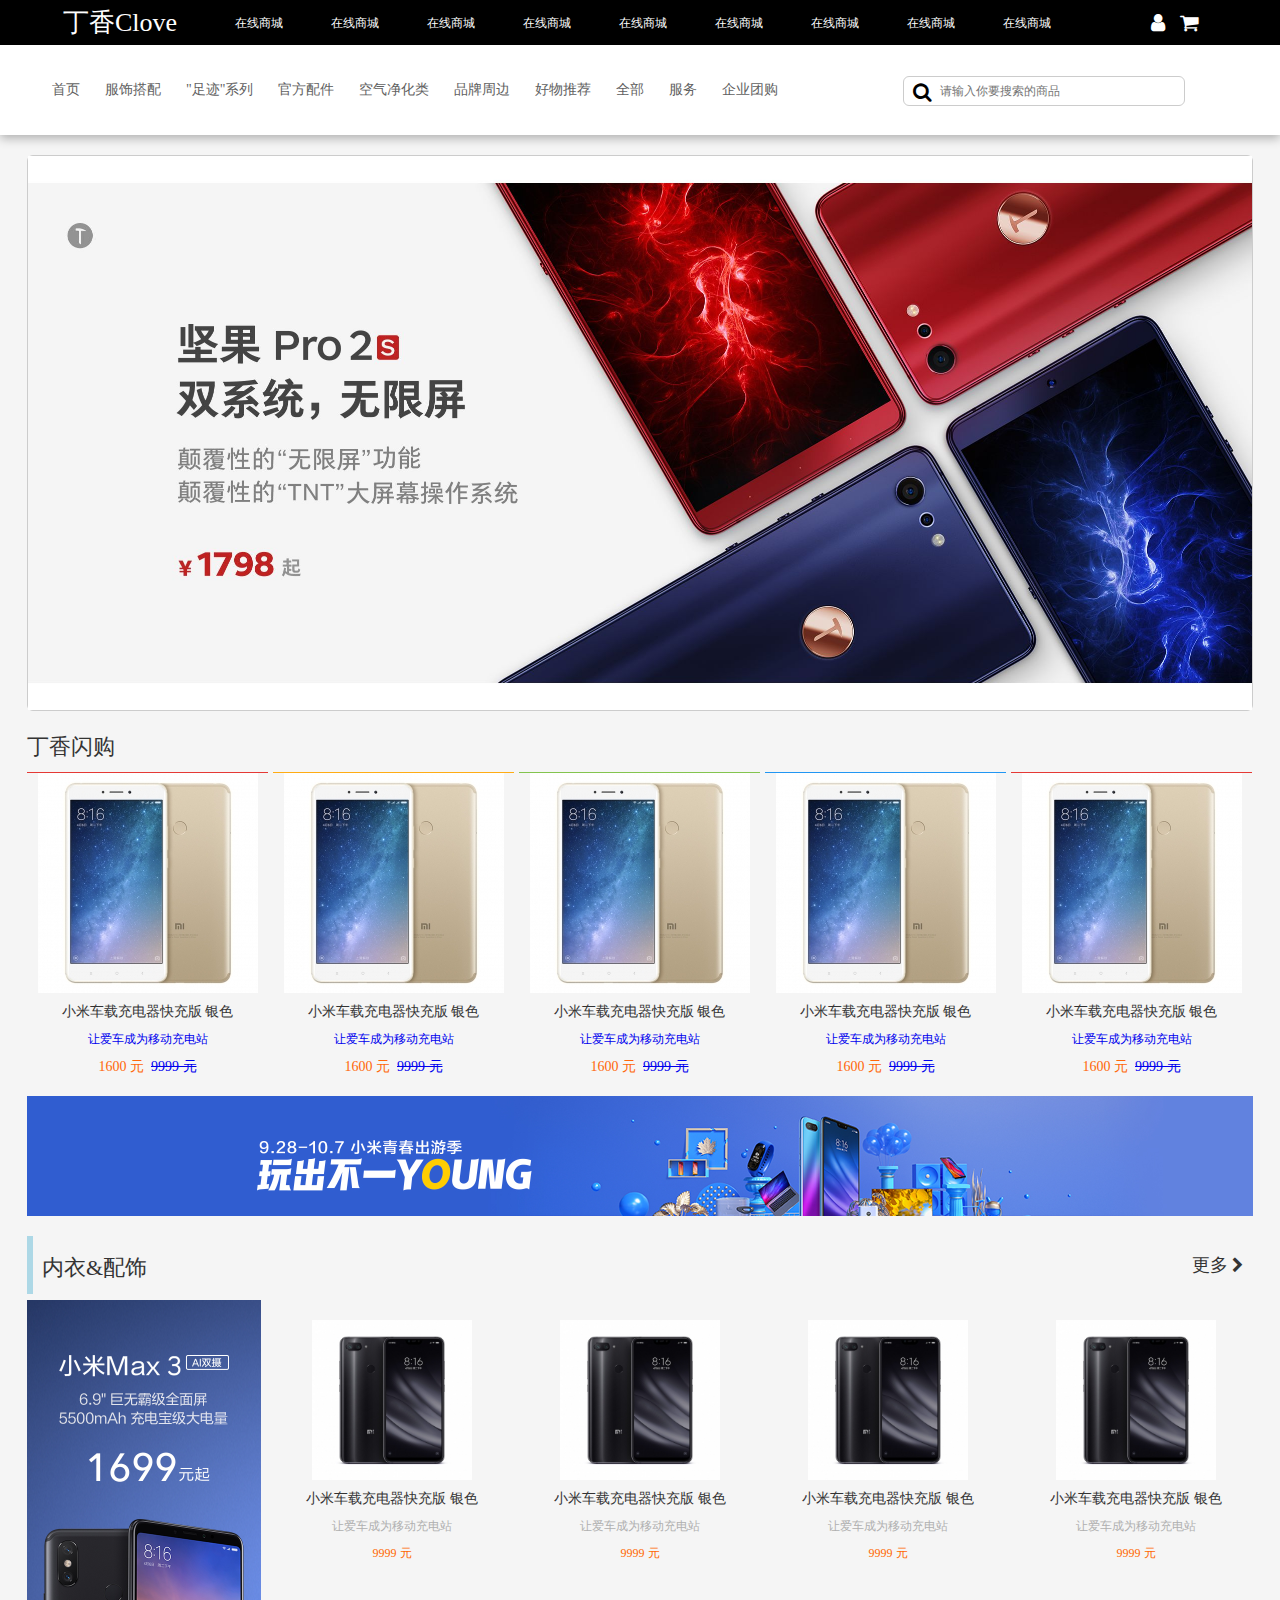
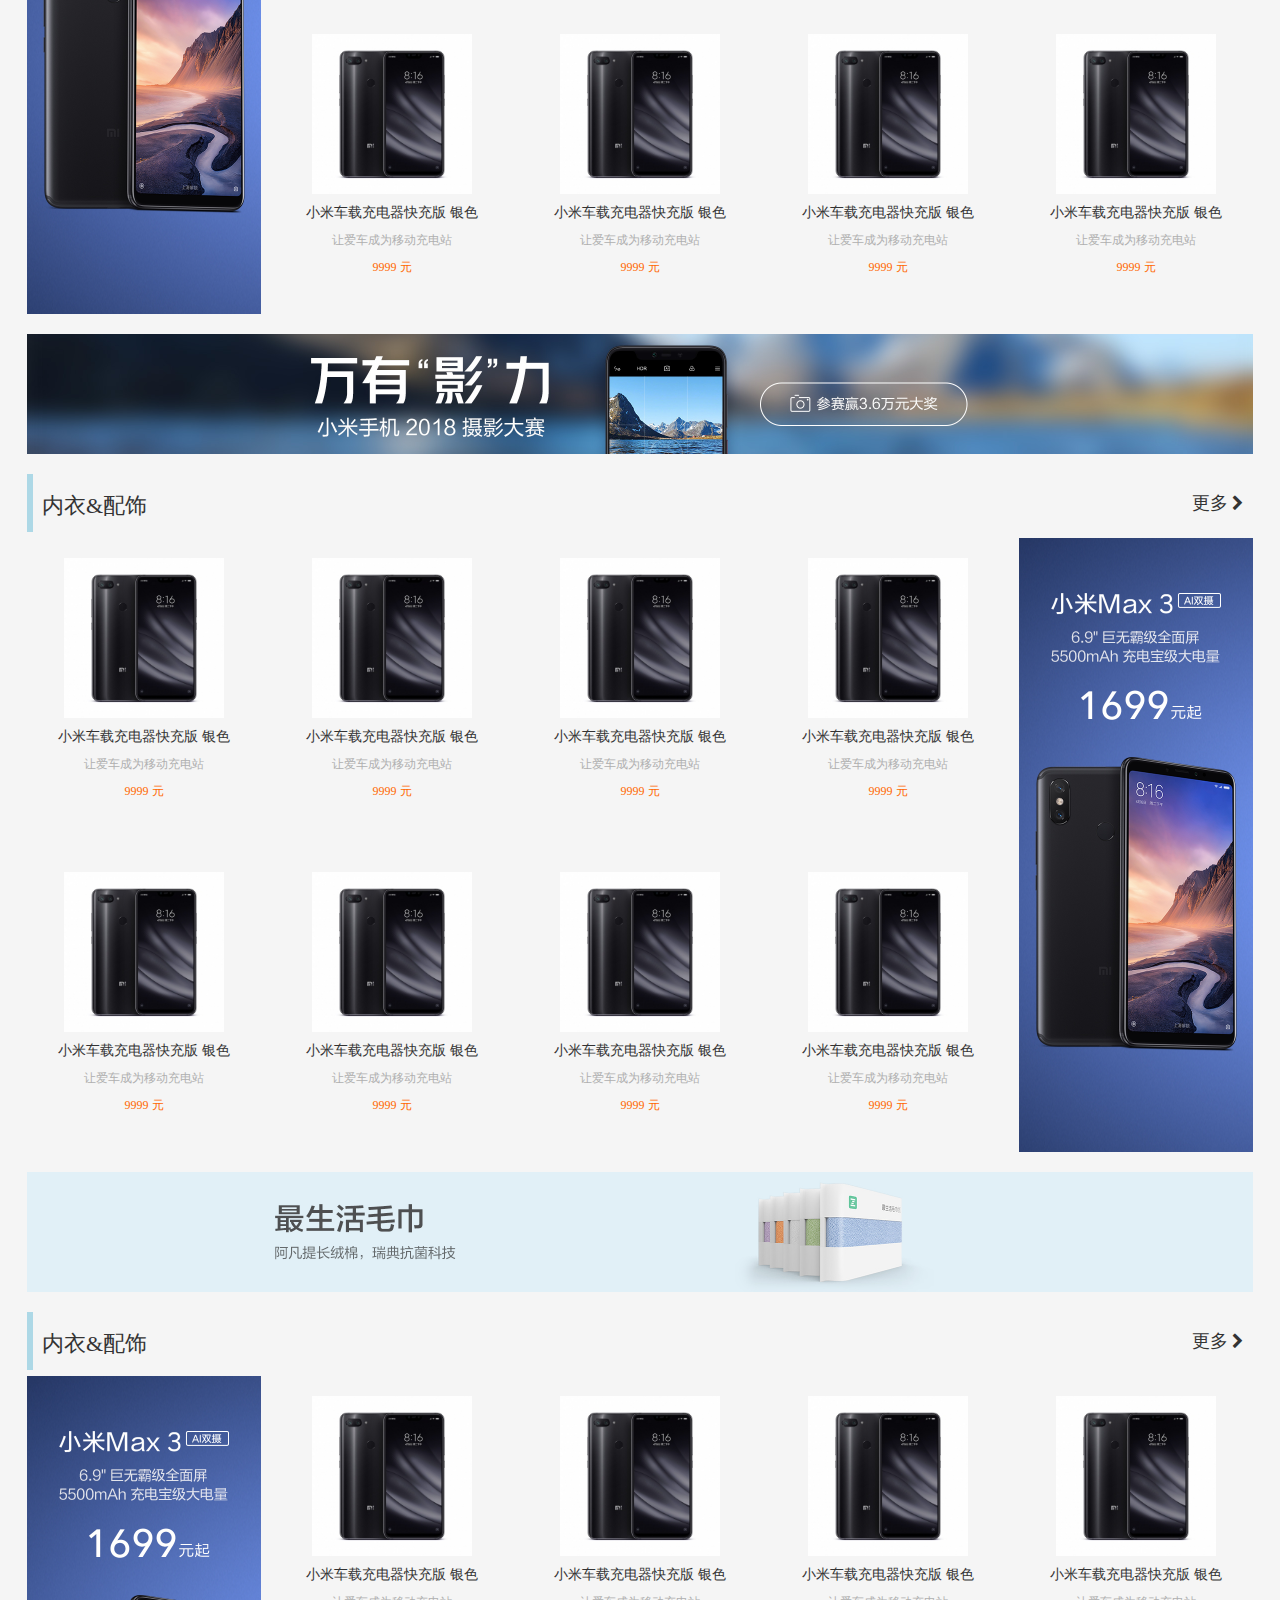
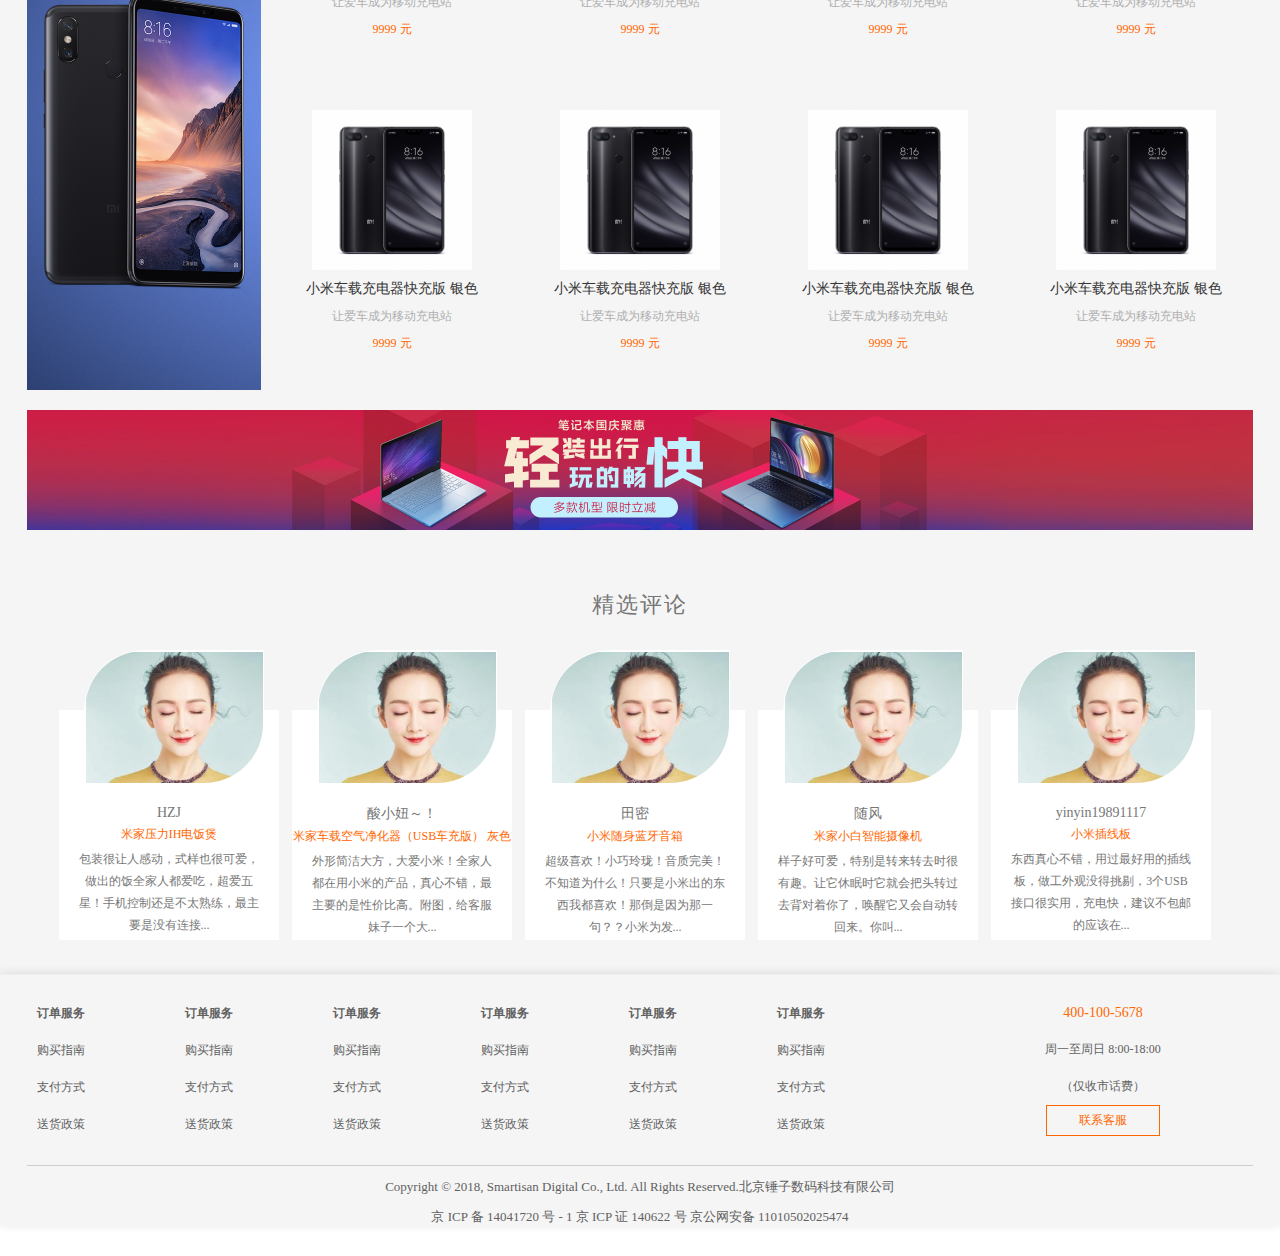
<file: dingxiangshop/page/index.html>
<!DOCTYPE html>
<html>
<head lang="zh-cn">
    <meta charset="UTF-8">
    <meta http-equiv="Access-Control-Allow-Origin" content="*">
    <title>丁香菇凉购物网--你的专属购物网站</title>
    <link rel="stylesheet" type="text/css" href="../css/cssreset-min.css">
    <link rel="stylesheet" type="text/css" href="../css/font-awesome.css">
    <link rel="stylesheet" type="text/css" href="../css/header.css">
    <link rel="stylesheet" type="text/css" href="../css/footer.css">
    <link rel="stylesheet" type="text/css" href="../css/index.css">
</head>
<body>
    <!--顶部区域-->
    <div class="header">
        <div class="pri-nav">
            <div class="logo">
                <h1>丁香Clove</h1>
            </div>
            <ul class="header-content">
                <li><a href="#">在线商城</a></li>
                <li><a href="#">在线商城</a></li>
                <li><a href="#">在线商城</a></li>
                <li><a href="#">在线商城</a></li>
                <li><a href="#">在线商城</a></li>
                <li><a href="#">在线商城</a></li>
                <li><a href="#">在线商城</a></li>
                <li><a href="#">在线商城</a></li>
                <li><a href="#">在线商城</a></li>
            </ul>
            <div class="login">
                <i class="fa fa-user" aria-hidden="true"></i>
                <i class="fa fa-shopping-cart" aria-hidden="true"></i>
            </div>
        </div>
        <div class="sec-nav" id="sec_nav">
            <div class="sec-nav-content">
                <ul>
                    <li><a href="index.html">首页</a></li>
                    <li><a href="goods.html">服饰搭配</a></li>
                    <li><a href="">"足迹"系列</a></li>
                    <li><a href="">官方配件</a></li>
                    <li><a href="">空气净化类</a></li>
                    <li><a href="">品牌周边</a></li>
                    <li><a href="">好物推荐</a></li>
                    <li><a href="">全部</a></li>
                    <li><a href="">服务</a></li>
                    <li><a href="">企业团购</a></li>
                </ul>
                <div class="search">
                    <input type="text" placeholder="请输入你要搜索的商品"/>
                    <i class="fa fa-search" aria-hidden="true"></i>
                </div>
            </div>
        </div>
    </div>

    <!--广告区域-->
    <div class="banner">
        <!--轮播-->
        <div class="pri-banner">
            <div id="img_list" class="img-list">
                <a href="#"><img src="../img/3.jpg" alt="3"/></a>
                <a href="#"><img src="../img/1.jpg" alt="1"/></a>
                <a href="#"><img src="../img/2.jpg" alt="2"/></a>
                <a href="#"><img src="../img/3.jpg" alt="3"/></a>
                <a href="#"><img src="../img/1.jpg" alt="1"/></a>
            </div>
            <div id="buttons" class="buttons">
                <span index="1" class="on"></span>
                <span index="2"></span>
                <span index="3"></span>
            </div>
        </div>
        <!--丁香闪购-->
        <div class="sec-banner">
            <div class="sec-banner-header">
                <div class="sec-banner-left">丁香闪购</div>
            </div>
            <ul class="sec-banner-content clear-f">
                <li><a href="#">
                    <div class="img">
                        <img src="../img/phone.jpg" alt=""/>
                    </div>
                    <p class="title">小米车载充电器快充版 银色</p>
                    <p class="desc">让爱车成为移动充电站</p>
                    <p class="price"><span class="now">1600 元</span> &nbsp;<span class="yuan">9999 元</span></p>
                </a></li>
                <li><a href="#">
                    <div class="img">
                        <img src="../img/phone.jpg" alt=""/>
                    </div>
                    <p class="title">小米车载充电器快充版 银色</p>
                    <p class="desc">让爱车成为移动充电站</p>
                    <p class="price"><span class="now">1600 元</span> &nbsp;<span class="yuan">9999 元</span></p>
                </a></li>
                <li><a href="#">
                    <div class="img">
                        <img src="../img/phone.jpg" alt=""/>
                    </div>
                    <p class="title">小米车载充电器快充版 银色</p>
                    <p class="desc">让爱车成为移动充电站</p>
                    <p class="price"><span class="now">1600 元</span> &nbsp;<span class="yuan">9999 元</span></p>
                </a></li>
                <li><a href="#">
                    <div class="img">
                        <img src="../img/phone.jpg" alt=""/>
                    </div>
                    <p class="title">小米车载充电器快充版 银色</p>
                    <p class="desc">让爱车成为移动充电站</p>
                    <p class="price"><span class="now">1600 元</span> &nbsp;<span class="yuan">9999 元</span></p>
                </a></li>
                <li><a href="#">
                    <div class="img">
                        <img src="../img/phone.jpg" alt=""/>
                    </div>
                    <p class="title">小米车载充电器快充版 银色</p>
                    <p class="desc">让爱车成为移动充电站</p>
                    <p class="price"><span class="now">1600 元</span> &nbsp;<span class="yuan">9999 元</span></p>
                </a></li>
            </ul>
        </div>
    </div>

    <!--long-banner one-->
    <div class="long-banner long-banner1"></div>

    <!--content-->
    <div class="s-content">
        <div class="s-content-header clear-f">
            <div class="s-content-header-left">
                <span class="col"></span>
                <div>内衣&配饰</div>
            </div>
            <div class="s-content-header-right">
                <a href="#">更多 <i class="fa fa-chevron-right"></i></a>
            </div>
        </div>
        <div class="s-content2 clear-f">
            <div class="s-content2-left">
                <a href="#">
                    <img src="../img/left.jpg" alt=""/>
                </a>
            </div>
            <div class="s-content2-right">
                <ul class="clear-f">
                    <li><a href="#">
                        <div class="img">
                            <img src="../img/goods1.jpg" alt=""/>
                        </div>
                        <p class="title">小米车载充电器快充版 银色</p>
                        <p class="desc">让爱车成为移动充电站</p>
                        <p class="price">9999 元</span></p>
                    </a></li>
                    <li><a href="#">
                        <div class="img">
                            <img src="../img/goods1.jpg" alt=""/>
                        </div>
                        <p class="title">小米车载充电器快充版 银色</p>
                        <p class="desc">让爱车成为移动充电站</p>
                        <p class="price">9999 元</span></p>
                    </a></li>
                    <li><a href="#">
                        <div class="img">
                            <img src="../img/goods1.jpg" alt=""/>
                        </div>
                        <p class="title">小米车载充电器快充版 银色</p>
                        <p class="desc">让爱车成为移动充电站</p>
                        <p class="price">9999 元</span></p>
                    </a></li>
                    <li><a href="#">
                        <div class="img">
                            <img src="../img/goods1.jpg" alt=""/>
                        </div>
                        <p class="title">小米车载充电器快充版 银色</p>
                        <p class="desc">让爱车成为移动充电站</p>
                        <p class="price">9999 元</span></p>
                    </a></li>
                    <li><a href="#">
                        <div class="img">
                            <img src="../img/goods1.jpg" alt=""/>
                        </div>
                        <p class="title">小米车载充电器快充版 银色</p>
                        <p class="desc">让爱车成为移动充电站</p>
                        <p class="price">9999 元</span></p>
                    </a></li>
                    <li><a href="#">
                        <div class="img">
                            <img src="../img/goods1.jpg" alt=""/>
                        </div>
                        <p class="title">小米车载充电器快充版 银色</p>
                        <p class="desc">让爱车成为移动充电站</p>
                        <p class="price">9999 元</span></p>
                    </a></li>
                    <li><a href="#">
                        <div class="img">
                            <img src="../img/goods1.jpg" alt=""/>
                        </div>
                        <p class="title">小米车载充电器快充版 银色</p>
                        <p class="desc">让爱车成为移动充电站</p>
                        <p class="price">9999 元</span></p>
                    </a></li>
                    <li><a href="#">
                        <div class="img">
                            <img src="../img/goods1.jpg" alt=""/>
                        </div>
                        <p class="title">小米车载充电器快充版 银色</p>
                        <p class="desc">让爱车成为移动充电站</p>
                        <p class="price">9999 元</span></p>
                    </a></li>
                </ul>
            </div>
        </div>
    </div>

    <!--long-banner two-->
    <div class="long-banner long-banner2"></div>

    <!--content-->
    <div class="s-content">
        <div class="s-content-header clear-f">
            <div class="s-content-header-left">
                <span class="col"></span>
                <div>内衣&配饰</div>
            </div>
            <div class="s-content-header-right">
                <a href="#">更多 <i class="fa fa-chevron-right"></i></a>
            </div>
        </div>
        <div class="s-content2 clear-f">
            <div class="s-content2-left" style="float: right">
                <a href="#">
                    <img src="../img/left.jpg" alt=""/>
                </a>
            </div>
            <div class="s-content2-right" style="float: left">
                <ul class="clear-f">
                    <li><a href="#">
                        <div class="img">
                            <img src="../img/goods1.jpg" alt=""/>
                        </div>
                        <p class="title">小米车载充电器快充版 银色</p>
                        <p class="desc">让爱车成为移动充电站</p>
                        <p class="price">9999 元</span></p>
                    </a></li>
                    <li><a href="#">
                        <div class="img">
                            <img src="../img/goods1.jpg" alt=""/>
                        </div>
                        <p class="title">小米车载充电器快充版 银色</p>
                        <p class="desc">让爱车成为移动充电站</p>
                        <p class="price">9999 元</span></p>
                    </a></li>
                    <li><a href="#">
                        <div class="img">
                            <img src="../img/goods1.jpg" alt=""/>
                        </div>
                        <p class="title">小米车载充电器快充版 银色</p>
                        <p class="desc">让爱车成为移动充电站</p>
                        <p class="price">9999 元</span></p>
                    </a></li>
                    <li><a href="#">
                        <div class="img">
                            <img src="../img/goods1.jpg" alt=""/>
                        </div>
                        <p class="title">小米车载充电器快充版 银色</p>
                        <p class="desc">让爱车成为移动充电站</p>
                        <p class="price">9999 元</span></p>
                    </a></li>
                    <li><a href="#">
                        <div class="img">
                            <img src="../img/goods1.jpg" alt=""/>
                        </div>
                        <p class="title">小米车载充电器快充版 银色</p>
                        <p class="desc">让爱车成为移动充电站</p>
                        <p class="price">9999 元</span></p>
                    </a></li>
                    <li><a href="#">
                        <div class="img">
                            <img src="../img/goods1.jpg" alt=""/>
                        </div>
                        <p class="title">小米车载充电器快充版 银色</p>
                        <p class="desc">让爱车成为移动充电站</p>
                        <p class="price">9999 元</span></p>
                    </a></li>
                    <li><a href="#">
                        <div class="img">
                            <img src="../img/goods1.jpg" alt=""/>
                        </div>
                        <p class="title">小米车载充电器快充版 银色</p>
                        <p class="desc">让爱车成为移动充电站</p>
                        <p class="price">9999 元</span></p>
                    </a></li>
                    <li><a href="#">
                        <div class="img">
                            <img src="../img/goods1.jpg" alt=""/>
                        </div>
                        <p class="title">小米车载充电器快充版 银色</p>
                        <p class="desc">让爱车成为移动充电站</p>
                        <p class="price">9999 元</span></p>
                    </a></li>
                </ul>
            </div>
        </div>
    </div>

    <!--long-banner three-->
    <div class="long-banner long-banner3"></div>

    <!--content-->
    <div class="s-content">
        <div class="s-content-header clear-f">
            <div class="s-content-header-left">
                <span class="col"></span>
                <div>内衣&配饰</div>
            </div>
            <div class="s-content-header-right">
                <a href="#">更多 <i class="fa fa-chevron-right"></i></a>
            </div>
        </div>
        <div class="s-content2 clear-f">
            <div class="s-content2-left">
                <a href="#">
                    <img src="../img/left.jpg" alt=""/>
                </a>
            </div>
            <div class="s-content2-right">
                <ul class="clear-f">
                    <li><a href="#">
                        <div class="img">
                            <img src="../img/goods1.jpg" alt=""/>
                        </div>
                        <p class="title">小米车载充电器快充版 银色</p>
                        <p class="desc">让爱车成为移动充电站</p>
                        <p class="price">9999 元</span></p>
                    </a></li>
                    <li><a href="#">
                        <div class="img">
                            <img src="../img/goods1.jpg" alt=""/>
                        </div>
                        <p class="title">小米车载充电器快充版 银色</p>
                        <p class="desc">让爱车成为移动充电站</p>
                        <p class="price">9999 元</span></p>
                    </a></li>
                    <li><a href="#">
                        <div class="img">
                            <img src="../img/goods1.jpg" alt=""/>
                        </div>
                        <p class="title">小米车载充电器快充版 银色</p>
                        <p class="desc">让爱车成为移动充电站</p>
                        <p class="price">9999 元</span></p>
                    </a></li>
                    <li><a href="#">
                        <div class="img">
                            <img src="../img/goods1.jpg" alt=""/>
                        </div>
                        <p class="title">小米车载充电器快充版 银色</p>
                        <p class="desc">让爱车成为移动充电站</p>
                        <p class="price">9999 元</span></p>
                    </a></li>
                    <li><a href="#">
                        <div class="img">
                            <img src="../img/goods1.jpg" alt=""/>
                        </div>
                        <p class="title">小米车载充电器快充版 银色</p>
                        <p class="desc">让爱车成为移动充电站</p>
                        <p class="price">9999 元</span></p>
                    </a></li>
                    <li><a href="#">
                        <div class="img">
                            <img src="../img/goods1.jpg" alt=""/>
                        </div>
                        <p class="title">小米车载充电器快充版 银色</p>
                        <p class="desc">让爱车成为移动充电站</p>
                        <p class="price">9999 元</span></p>
                    </a></li>
                    <li><a href="#">
                        <div class="img">
                            <img src="../img/goods1.jpg" alt=""/>
                        </div>
                        <p class="title">小米车载充电器快充版 银色</p>
                        <p class="desc">让爱车成为移动充电站</p>
                        <p class="price">9999 元</span></p>
                    </a></li>
                    <li><a href="#">
                        <div class="img">
                            <img src="../img/goods1.jpg" alt=""/>
                        </div>
                        <p class="title">小米车载充电器快充版 银色</p>
                        <p class="desc">让爱车成为移动充电站</p>
                        <p class="price">9999 元</span></p>
                    </a></li>
                </ul>
            </div>
        </div>
    </div>

    <!--long-banner three-->
    <div class="long-banner long-banner4"></div>

    <!--person pj-->
    <div class="person">
        <h4>精选评论</h4>
        <div class="person_x">
            <div class="person_img">
                <img src="../img/1231.jpg" alt="">
            </div>
            <div class="person_info">
                <h3>HZJ</h3>
                <h5>米家压力IH电饭煲</h5>
                <p>包装很让人感动，式样也很可爱，做出的饭全家人都爱吃，超爱五星！手机控制还是不太熟练，最主要是没有连接...</p>
            </div>
        </div>
        <div class="person_x">
            <div class="person_img">
                <img src="../img/1231.jpg" alt="">
            </div>
            <div class="person_info">
                <h3>酸小妞～！</h3>
                <h5>米家车载空气净化器（USB车充版） 灰色</h5>
                <p>外形简洁大方，大爱小米！全家人都在用小米的产品，真心不错，最主要的是性价比高。附图，给客服妹子一个大...</p>
            </div>
        </div>
        <div class="person_x">
            <div class="person_img">
                <img src="../img/1231.jpg" alt="">
            </div>
            <div class="person_info">
                <h3>田密</h3>
                <h5>小米随身蓝牙音箱</h5>
                <p>超级喜欢！小巧玲珑！音质完美！不知道为什么！只要是小米出的东西我都喜欢！那倒是因为那一句？？小米为发...</p>
            </div>
        </div>
        <div class="person_x">
            <div class="person_img">
                <img src="../img/1231.jpg" alt="">
            </div>
            <div class="person_info">
                <h3>随风</h3>
                <h5>米家小白智能摄像机</h5>
                <p>样子好可爱，特别是转来转去时很有趣。让它休眠时它就会把头转过去背对着你了，唤醒它又会自动转回来。你叫...</p>
            </div>
        </div>
        <div class="person_x">
            <div class="person_img">
                <img src="../img/1231.jpg" alt="">
            </div>
            <div class="person_info">
                <h3>yinyin19891117</h3>
                <h5>小米插线板</h5>
                <p>东西真心不错，用过最好用的插线板，做工外观没得挑剔，3个USB接口很实用，充电快，建议不包邮的应该在...</p>
            </div>
        </div>
    </div>

    <!--footer-->
    <div class="footer">
        <div class="foot-content clear-f">
            <ul class="clear-f">
                <li>
                    <ul class="ul-item">
                        <li>订单服务</li>
                        <li><a href="#">购买指南</a></li>
                        <li><a href="#">支付方式</a></li>
                        <li><a href="#">送货政策</a></li>
                    </ul>
                </li>
                <li>
                    <ul class="ul-item">
                        <li>订单服务</li>
                        <li><a href="#">购买指南</a></li>
                        <li><a href="#">支付方式</a></li>
                        <li><a href="#">送货政策</a></li>
                    </ul>
                </li>
                <li>
                    <ul class="ul-item">
                        <li>订单服务</li>
                        <li><a href="#">购买指南</a></li>
                        <li><a href="#">支付方式</a></li>
                        <li><a href="#">送货政策</a></li>
                    </ul>
                </li>
                <li>
                    <ul class="ul-item">
                        <li>订单服务</li>
                        <li><a href="#">购买指南</a></li>
                        <li><a href="#">支付方式</a></li>
                        <li><a href="#">送货政策</a></li>
                    </ul>
                </li>
                <li>
                    <ul class="ul-item">
                        <li>订单服务</li>
                        <li><a href="#">购买指南</a></li>
                        <li><a href="#">支付方式</a></li>
                        <li><a href="#">送货政策</a></li>
                    </ul>
                </li>
                <li>
                    <ul class="ul-item">
                        <li>订单服务</li>
                        <li><a href="#">购买指南</a></li>
                        <li><a href="#">支付方式</a></li>
                        <li><a href="#">送货政策</a></li>
                    </ul>
                </li>
            </ul>
            <div class="foot-content-right">
                <div class="foot-col-div">
                    <p>400-100-5678</p>
                    <p>周一至周日 8:00-18:00</p>
                    <p>（仅收市话费）</p>
                    <a href="#">联系客服</a>
                </div>
            </div>
        </div>
        <div class="foot-content1 clear-f">
            <p>Copyright © 2018, Smartisan Digital Co., Ltd. All Rights Reserved.北京锤子数码科技有限公司</p>
            <p>京 ICP 备 14041720 号 - 1 京 ICP 证 140622 号 京公网安备 11010502025474</p>
        </div>
    </div>
</body>
<script type="application/javascript" src="../js/index.js"></script>
</html>
</file>
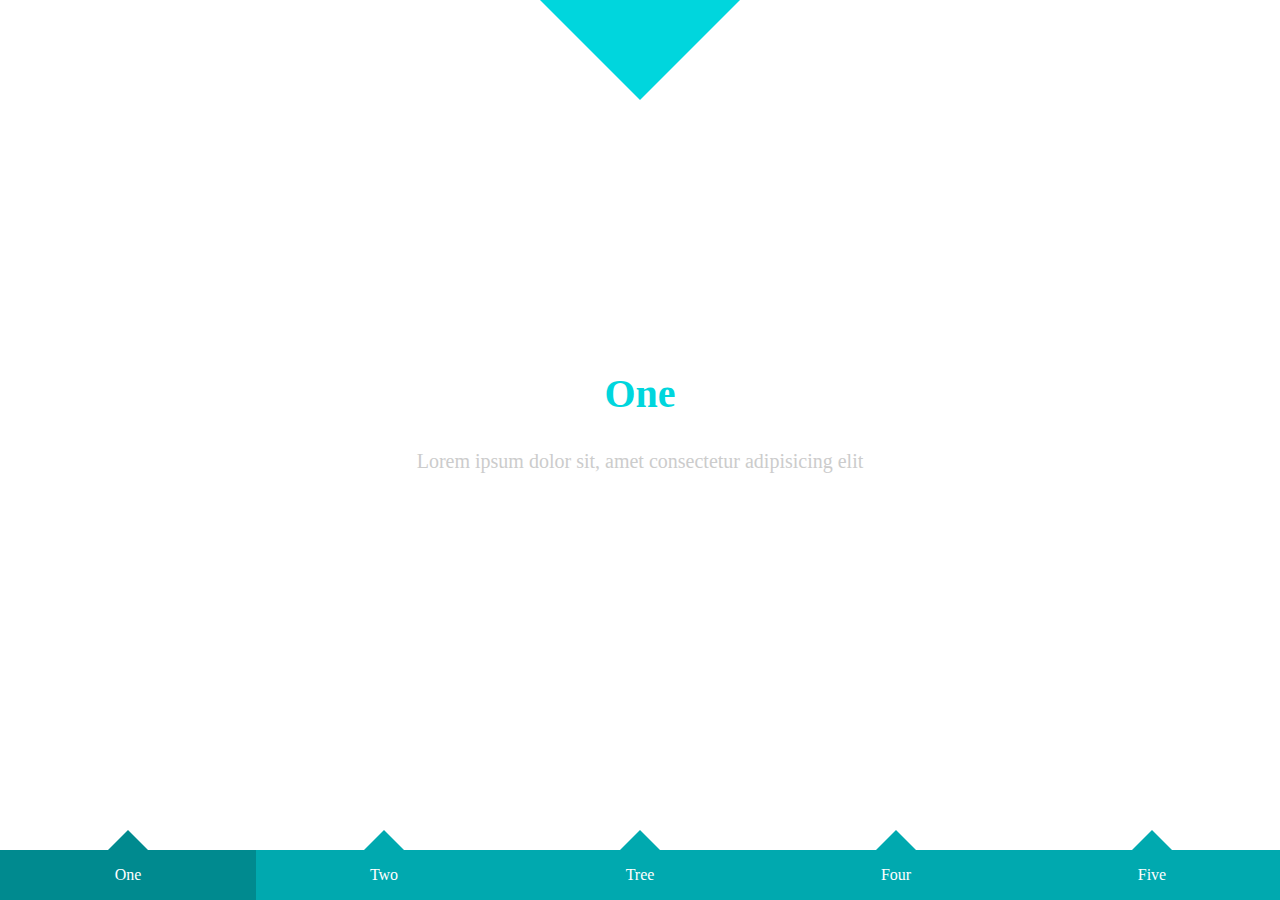
<file: demo/demo.html>
<!DOCTYPE html>
<html lang="en">

<head>
  <meta charset="UTF-8">
  <meta name="viewport" content="width=device-width, initial-scale=1.0">
  <meta http-equiv="X-UA-Compatible" content="ie=edge">
  <title>Document</title>
  <link rel="stylesheet" href="demo.css">
</head>

<body>
  <section class="container">
    <input type="radio" name="con-radio" checked="checked" id="control-1" />
    <label for='control-1' class="nav-menu">One</label>
    <input type="radio" name="con-radio" id="control-2" />
    <label for='control-2' class="nav-menu">Two</label>
    <input type="radio" name="con-radio" id="control-3" />
    <label for='control-3' class="nav-menu">Tree</label>
    <input type="radio" name="con-radio" id="control-4" />
    <label for='control-4' class="nav-menu">Four</label>
    <input type="radio" name="con-radio" id="control-5" />
    <label for='control-5' class="nav-menu">Five</label>
    <!-- 中间内容区 -->
    <section class="con-wrap">
      <section class="s-con" id="s-con1">
        <h2>One</h2>
        <p>Lorem ipsum dolor sit, amet consectetur adipisicing elit</p>
      </section>
      <section class="s-con con-change" id="s-con2">
        <h2>Two</h2>
        <p>Lorem ipsum dolor sit, amet consectetur adipisicing elit</p>
      </section>
      <section class="s-con" id="s-con3">
        <h2>Three</h2>
        <p>Lorem ipsum dolor sit, amet consectetur adipisicing elit</p>
      </section>
      <section class="s-con con-change" id="s-con4">
        <h2>Four</h2>
        <p>Lorem ipsum dolor sit, amet consectetur adipisicing elit</p>
      </section>
      <section class="s-con" id="s-con5">
        <h2>Five</h2>
        <p>Lorem ipsum dolor sit, amet consectetur adipisicing elit</p>
      </section>
    </section>
  </section>
</body>

</html>
</file>
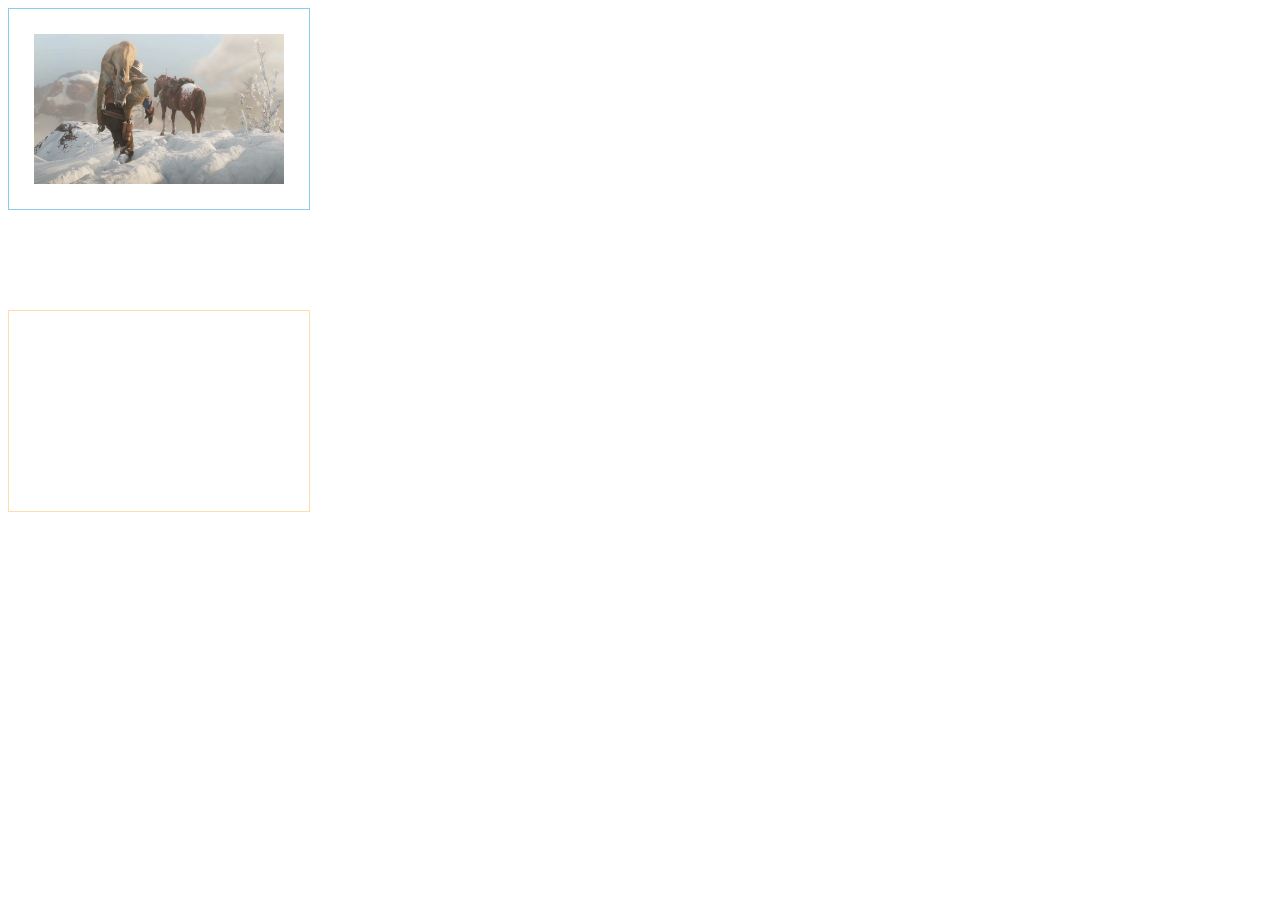
<file: h5/dragable.html>
<!DOCTYPE html>
<html lang="en">
<head>
    <meta charset="UTF-8">
    <title>拖放</title>
    <style>
        #d1{
            width: 300px;
            height: 200px;
            margin-bottom: 100px;
            border: 1px skyblue solid;
        }
        #img{
            width: 250px;
            height: 150px;
            margin-left: 25px;
            margin-top: 25px;
        }
        #d2{
            width: 300px;
            height: 200px;
            border: 1px navajowhite solid;
        }
    </style>
</head>
<body>
<script type="text/javascript">
    function allowDrop(ev)
    {
        ev.preventDefault();
    }

    function drag(ev)
    {
        ev.dataTransfer.setData("Text",ev.target.id);
    }

    function drop(ev)
    {
        ev.preventDefault();
        var data=ev.dataTransfer.getData("Text");
        ev.target.appendChild(document.getElementById(data));
    }
</script>

<!--<div id="div1" ondrop="drop(event)" ondragover="allowDrop(event)">
    <img src="./imgs/bg.jpg" draggable="true" ondragstart="drag(event)" id="drag1" />
</div>
<div id="div2" ondrop="drop(event)" ondragover="allowDrop(event)"></div>-->
<div id="d1" ondrop="drop(event)" ondragover="allowDrop(event)">
    <img src="./imgs/bg.jpg" alt="" id="img" draggable="true" ondragstart="drag(event)" >
</div>
<div id="d2" ondrop="drop(event)" ondragover="allowDrop(event)"></div>

</body>

</html>
</file>
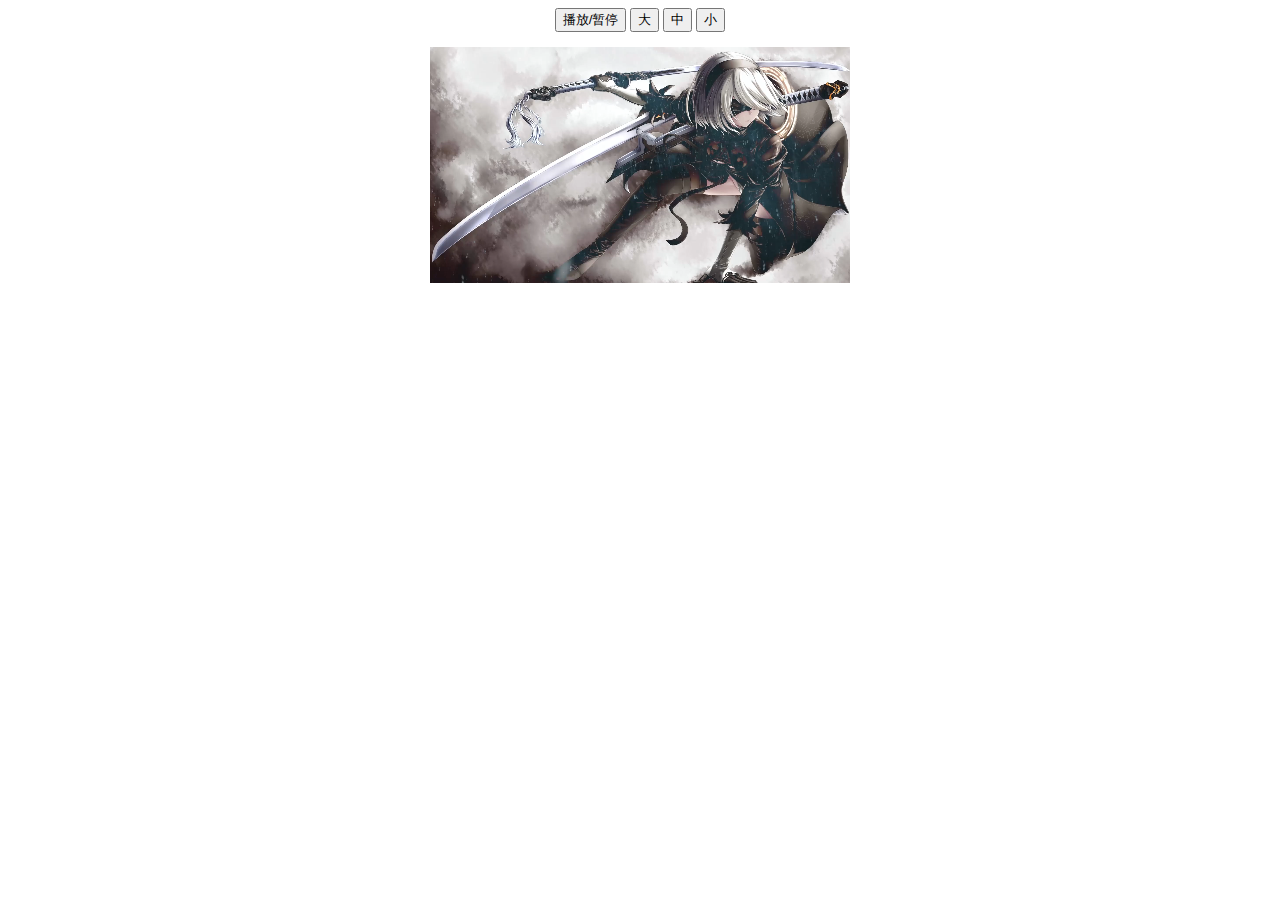
<file: h5/video.html>
<!--<!DOCTYPE html>
<html lang="en">
<head>
    <meta charset="UTF-8">
    <title>video</title>
</head>
<body>
<video src="./video/2b小姐姐尼尔.mp4"  autoplay="autoplay" width="300px" height="200px" preload="preload" loop="loop" controls="controls"></video>
</body>
</html>-->
<!DOCTYPE html>
<html>
<head>
    <meta charset="UTF-8">
    <title>video</title>
</head>
<body>

<div style="text-align:center;">
    <button onclick="playPause()">播放/暂停</button>
    <button onclick="makeBig()">大</button>
    <button onclick="makeNormal()">中</button>
    <button onclick="makeSmall()">小</button>
    <br />
    <video id="video1" width="420" style="margin-top:15px;">
        <source src="./video/2b小姐姐尼尔.mp4" type="video/mp4" />
        <source src="./video/2b小姐姐尼尔.mp4" type="video/ogg" />
        Your browser does not support HTML5 video.
    </video>
</div>

<script type="text/javascript">
    var myVideo=document.getElementById("video1");

    function playPause()
    {
        if (myVideo.paused)
            myVideo.play();
        else
            myVideo.pause();
    }

    function makeBig()
    {
        myVideo.width=560;
    }

    function makeSmall()
    {
        myVideo.width=320;
    }

    function makeNormal()
    {
        myVideo.width=420;
    }
</script>

</body>
</html>
</file>
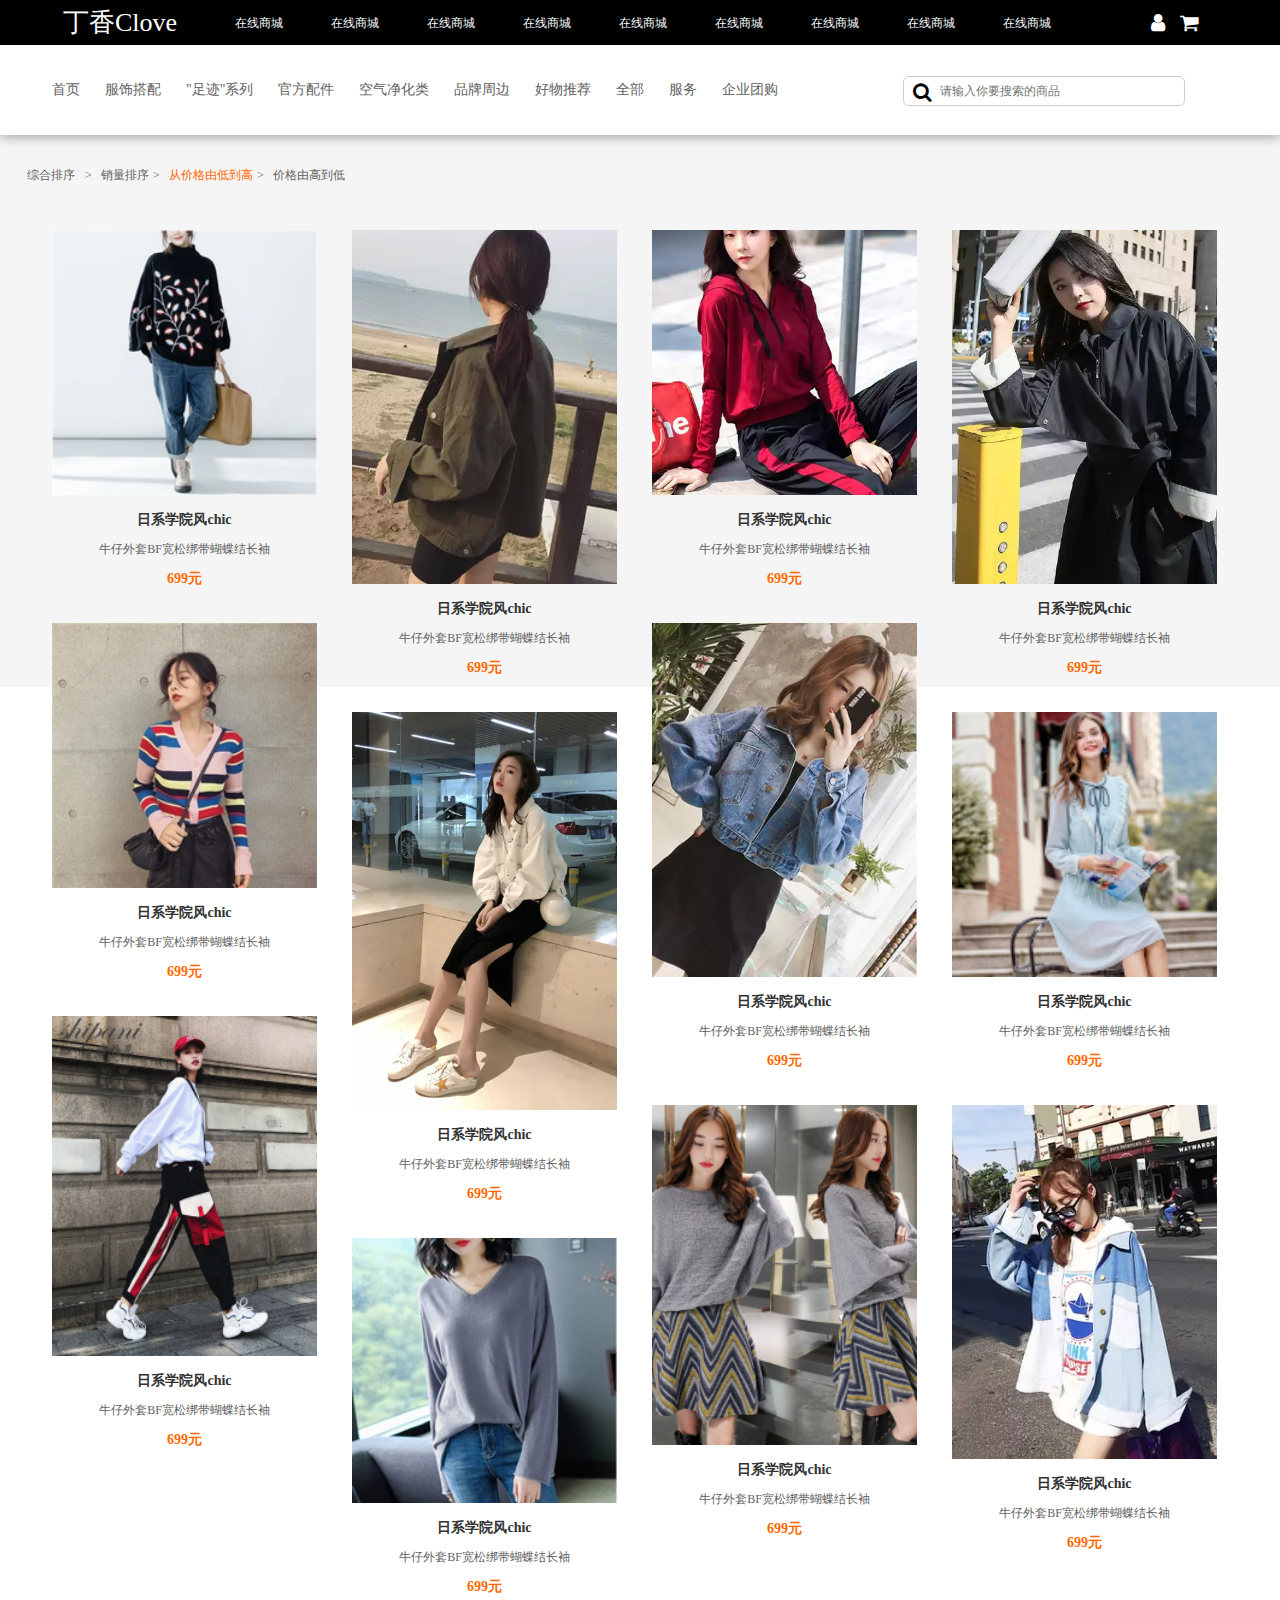
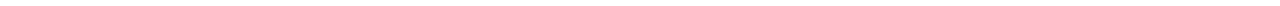
<file: dingxiangshop/page/goods.html>
<!DOCTYPE html>
<html>
<head lang="zh-cn">
    <meta charset="UTF-8">
    <title>商品选购</title>
    <link rel="stylesheet" type="text/css" href="../css/cssreset-min.css">
    <link rel="stylesheet" type="text/css" href="../css/font-awesome.css">
    <link rel="stylesheet" type="text/css" href="../css/header.css">
    <link rel="stylesheet" type="text/css" href="../css/goods.css">
</head>
<body>
    <!--顶部区域-->
    <div class="header">
        <div class="pri-nav">
            <div class="logo">
                <h1>丁香Clove</h1>
            </div>
            <ul class="header-content">
                <li><a href="#">在线商城</a></li>
                <li><a href="#">在线商城</a></li>
                <li><a href="#">在线商城</a></li>
                <li><a href="#">在线商城</a></li>
                <li><a href="#">在线商城</a></li>
                <li><a href="#">在线商城</a></li>
                <li><a href="#">在线商城</a></li>
                <li><a href="#">在线商城</a></li>
                <li><a href="#">在线商城</a></li>
            </ul>
            <div class="login">
                <i class="fa fa-user" aria-hidden="true"></i>
                <i class="fa fa-shopping-cart" aria-hidden="true"></i>
            </div>
        </div>
        <div class="sec-nav" id="sec_nav">
            <div class="sec-nav-content">
                <ul>
                    <li><a href="index.html">首页</a></li>
                    <li><a href="">服饰搭配</a></li>
                    <li><a href="">"足迹"系列</a></li>
                    <li><a href="">官方配件</a></li>
                    <li><a href="">空气净化类</a></li>
                    <li><a href="">品牌周边</a></li>
                    <li><a href="">好物推荐</a></li>
                    <li><a href="">全部</a></li>
                    <li><a href="">服务</a></li>
                    <li><a href="">企业团购</a></li>
                </ul>
                <div class="search">
                    <input type="text" placeholder="请输入你要搜索的商品"/>
                    <i class="fa fa-search" aria-hidden="true"></i>
                </div>
            </div>
        </div>
    </div>

    <!--sort-->
    <div class="sort">
        <a href="#">综合排序&nbsp;&nbsp;</a>
        <i>&gt;</i>
        <a href="#">&nbsp;&nbsp;销量排序</a>
        <i>&gt;</i>
        <a href="#" class="active">&nbsp;&nbsp;从价格由低到高</a>
        <i>&gt;</i>
        <a href="#">&nbsp;&nbsp;价格由高到低</a>
    </div>

    <!--goods-content-->
    <div class="goods-content clear-f" id="goods_content">
        <div class="box">
            <div class="pic">
                <img src="../img/more1.webp" alt=""/>
                <p class="title">日系学院风chic</p>
                <p class="desc">牛仔外套BF宽松绑带蝴蝶结长袖</p>
                <p class="price">699元</p>
            </div>
        </div>
        <div class="box">
            <div class="pic">
                <img src="../img/more2.webp" alt=""/>
                <p class="title">日系学院风chic</p>
                <p class="desc">牛仔外套BF宽松绑带蝴蝶结长袖</p>
                <p class="price">699元</p>
            </div>
        </div>
        <div class="box">
            <div class="pic">
                <img src="../img/more3.webp" alt=""/>
                <p class="title">日系学院风chic</p>
                <p class="desc">牛仔外套BF宽松绑带蝴蝶结长袖</p>
                <p class="price">699元</p>
            </div>
        </div>
        <div class="box">
            <div class="pic">
                <img src="../img/more4.webp" alt=""/>
                <p class="title">日系学院风chic</p>
                <p class="desc">牛仔外套BF宽松绑带蝴蝶结长袖</p>
                <p class="price">699元</p>
            </div>
        </div>
        <div class="box">
            <div class="pic">
                <img src="../img/more5.webp" alt=""/>
                <p class="title">日系学院风chic</p>
                <p class="desc">牛仔外套BF宽松绑带蝴蝶结长袖</p>
                <p class="price">699元</p>
            </div>
        </div>
        <div class="box">
            <div class="pic">
                <img src="../img/more6.webp" alt=""/>
                <p class="title">日系学院风chic</p>
                <p class="desc">牛仔外套BF宽松绑带蝴蝶结长袖</p>
                <p class="price">699元</p>
            </div>
        </div>
        <div class="box">
            <div class="pic">
                <img src="../img/more7.webp" alt=""/>
                <p class="title">日系学院风chic</p>
                <p class="desc">牛仔外套BF宽松绑带蝴蝶结长袖</p>
                <p class="price">699元</p>
            </div>
        </div>
        <div class="box">
            <div class="pic">
                <img src="../img/more8.jpg" alt=""/>
                <p class="title">日系学院风chic</p>
                <p class="desc">牛仔外套BF宽松绑带蝴蝶结长袖</p>
                <p class="price">699元</p>
            </div>
        </div>
        <div class="box">
            <div class="pic">
                <img src="../img/more9.jpg" alt=""/>
                <p class="title">日系学院风chic</p>
                <p class="desc">牛仔外套BF宽松绑带蝴蝶结长袖</p>
                <p class="price">699元</p>
            </div>
        </div>
        <div class="box">
            <div class="pic">
                <img src="../img/more10.jpg" alt=""/>
                <p class="title">日系学院风chic</p>
                <p class="desc">牛仔外套BF宽松绑带蝴蝶结长袖</p>
                <p class="price">699元</p>
            </div>
        </div>
        <div class="box">
            <div class="pic">
                <img src="../img/more11.webp" alt=""/>
                <p class="title">日系学院风chic</p>
                <p class="desc">牛仔外套BF宽松绑带蝴蝶结长袖</p>
                <p class="price">699元</p>
            </div>
        </div>
        <div class="box">
            <div class="pic">
                <img src="../img/more12.webp" alt=""/>
                <p class="title">日系学院风chic</p>
                <p class="desc">牛仔外套BF宽松绑带蝴蝶结长袖</p>
                <p class="price">699元</p>
            </div>
        </div>
    </div>
</body>
<script type="application/javascript" src="../js/goods.js"></script>
<script>

</script>
</html>
</file>
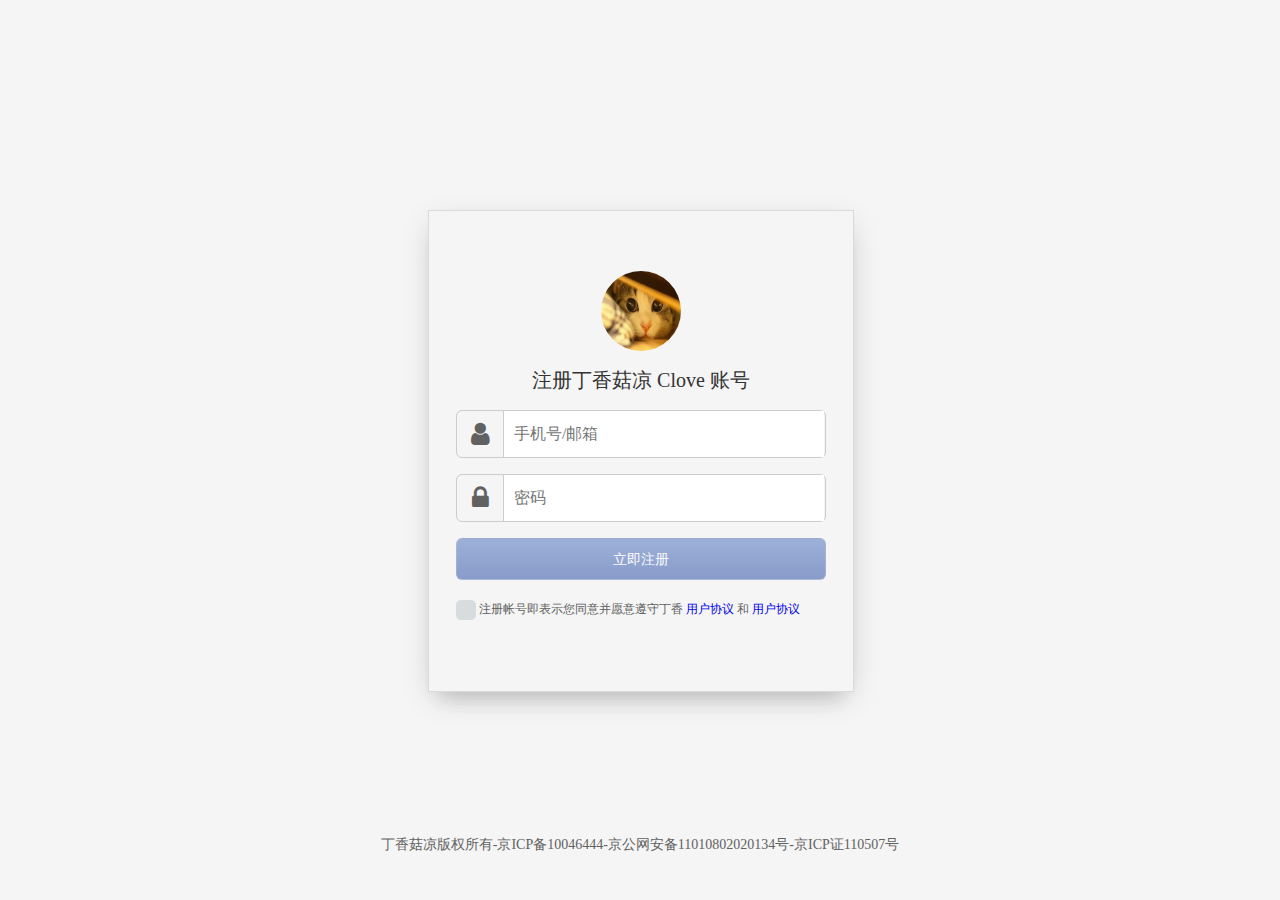
<file: dingxiangshop/page/register.html>
<!DOCTYPE html>
<html>
<head lang="zh-cn">
    <meta charset="UTF-8">
    <title>丁香菇凉购物网站注册</title>
    <link rel="stylesheet" type="text/css" href="../css/cssreset-min.css">
    <link rel="stylesheet" type="text/css" href="../css/font-awesome.css">
    <link rel="stylesheet" type="text/css" href="../flat/aero.css">
    <link rel="stylesheet" type="text/css" href="../css/register.css">
</head>
<body>
    <div class="register">
        <div class="r-logo">
            <img src="../img/cong3.jpg" alt=""/>
        </div>
        <h2 class="title">注册丁香菇凉 Clove 账号</h2>
        <form action="">
            <div class="username">
                <i class="fa fa-user"></i><input type="text" placeholder="手机号/邮箱"/>
            </div>
            <div class="username">
                <i class="fa fa-lock"></i><input type="password" placeholder="密码"/>
            </div>
            <input class="regBtn" type="button" value="立即注册">
        </form>
        <div class="icks-div">
            <input type="checkbox" id="ick" class="ick"/>
            <span>注册帐号即表示您同意并愿意遵守丁香 <a href="#">用户协议</a> 和 <a href="#">用户协议</a></span>
        </div>
    </div>

    <div class="unfooter">
        <span>丁香菇凉版权所有-京ICP备10046444-京公网安备11010802020134号-京ICP证110507号</span>
    </div>
</body>
<script type="application/javascript" src="../js/jquery.js"></script>
<script type="application/javascript" src="../js/icheck.js"></script>
<script>
    $(function(){
        $('#ick').iCheck({
            checkboxClass: 'icheckbox_flat-aero',
            radioClass: 'iradio_flat-aero'
        });
    });

</script>
</html>
</file>
<file: dingxiangshop/css/header.css>
.header{
    width: 100%;
    min-width : 1226px;
    color: #fff;
}

.header > .pri-nav{
    height: 45px;
    background: #000;
    position: relative;
}

.logo{
    width: 200px;
    height: 100%;
    line-height: 45px;
    font-size: 26px;
    margin-left: 20px;
}

.logo h1{
    text-align: center;
}

.header-content{
    position: absolute;
    width: 864px;
    height: 26px;
    line-height: 26px;
    top: 50%;
    left: 50%;
    margin-left: -432px;
    margin-top: -13px;
}

.header-content>li{
    float: left;
    width: 90px;
    height: 100%;
    text-align: center;
    margin-left: 6px;
}

.header-content>li>a{
    width: 100%;
    height: 100%;
    display: block;
    color: #fff;
}

.login{
    width: 200px;
    height: 30px;
    line-height: 30px;
    font-size: 20px;
    text-align: center;
    position: absolute;
    top:50%;
    right: 0;
    margin-top: -15px;
}

.login>i{
    margin-right: 10px;
}

.header > .sec-nav{
    height: 90px;
    position: relative;
    box-shadow: 0 3px 10px 0 rgba(0,0,0,0.3);
    background: #fff;
}

.sec-nav-content{
    width: 1226px;
    height: 40px;
    position: absolute;
    top:50%;
    left: 50%;
    margin-top: -20px;
    margin-left: -613px;
    padding: 6px 0;
    box-sizing: border-box;
}

.sec-nav-content>ul{
    width: 800px;
    height: 28px;
    line-height: 28px;
    font-size: 14px;
    float: left;
}

.sec-nav-content>ul>li{
    float: left;
    margin-left: 25px;
}

.sec-nav-content>ul>li>a{
    color: #616161;
}

.sec-nav-content>ul>li>a:hover{
    color: #ff6700;
}

.search{
    float: right;
    height: 100%;
    width: 350px;
    position: relative;
}

.search input{
    width: 80%;
    height: 100%;
    border: 1px solid #ccc;
    border-radius: 6px;
    outline: none;
    text-indent: 36px;
}

.search .fa-search{
    color: black;
    font-size: 20px;
    position: absolute;
    top:50%;
    left: 10px;
    margin-top: -8px;
}

.nav-active{
    width: 100%;
    position: fixed !important;
    top: 0;
    left: 0;
    overflow: hidden;
    z-index: 999;
}
</file>
<file: dingxiangshop/css/footer.css>
.footer{
    width: 100%;
    min-width: 1226px;
    border-top: 1px solid #eee;
    box-shadow: 0 -1px 10px 0 rgba(0,0,0,0.1);
}

.foot-content{
    width: 1226px;
    margin: 0 auto;
}

.foot-content > ul{
    float: left;
    width: 900px;
    margin-left: -18px;
}

.foot-content > ul > li{
    width: 130px;
    float: left;
    height: 160px;
    margin-left: 18px;
    margin-top: 20px;
}

.ul-item{
    width: 100%;
    height: 100%;
}

.ul-item > li{
    padding: 10px;
}

.ul-item > li:nth-child(1){
    font-weight: bolder;
}

.ul-item > li > a{
    color: #616161;
}

.ul-item > li > a:hover{
    color: #ff6700;
}

.foot-content-right{
    float: right;
    width: 300px;
}

.foot-col-div{
    margin-top: 20px;
    width: 100%;
    height: 160px;
    text-align: center;
}

.foot-col-div > p{
    padding: 10px;
}

.foot-col-div > p:nth-child(1){
    font-size: 14px;
    color: #ff6700;
}

.foot-col-div > a{
    display: block;
    margin: 0 auto;
    padding: 6px;
    color: #ff6700;
    border: 1px solid #ff6700;
    width: 100px;
}

.foot-col-div > a:hover{
    color: #fff;
    background-color: #f25807;
    border-color: #f25807;
}

.foot-content1{
    width: 1226px;
    margin: 10px auto;
    margin-bottom: 30px;
    border-top: 1px solid #ccc;
}

.foot-content1 p{
    text-align: center;
    font-size: 13px;
    margin-top: 12px;
}
</file>
<file: dingxiangshop/css/index.css>
.banner{
    width: 1226px;
    margin: 20px auto;
}

.banner > .pri-banner{
    height: 556px;
    border: 1px solid #ccc;
    border-radius: 6px;
    position: relative;
    box-sizing: border-box;
}

.pri-banner > .img-list{
    width: 100%;
    height: 100%;
    overflow: hidden;
}

.img-list > a{
    width: 100%;
    height: 100%;
    float: left;
}

.img-list > a > img{
    width: 100%;
    height: 100%;
}

.on{
    background: orange;
}

.sec-banner{
    width: 100%;
    border-radius: 6px;
    margin-top: 10px;
}

.sec-banner>.sec-banner-header{
    height: 45px;
    padding: 11px 0;
    box-sizing: border-box;
}

.sec-banner-left{
    font-size: 22px;
    color: #333;
    font-weight: 200;
}

.sec-banner>.sec-banner-content{
    text-align: center;
    margin-top: 6px;
}

.sec-banner-content > li{
    float: left;
    width: 241px;
    height: 100%;
    box-sizing: border-box;
}

.sec-banner-content>li:nth-child(2),
.sec-banner-content>li:nth-child(3),
.sec-banner-content>li:nth-child(4),
.sec-banner-content>li:nth-child(5){
    margin-left: 5px;
}

.sec-banner-content>li:nth-child(1){
    border-top: 1px solid #e53935;
}

.sec-banner-content>li:nth-child(2){
    border-top: 1px solid #ffac13;
}

.sec-banner-content>li:nth-child(3){
    border-top: 1px solid #83c44e;
}

.sec-banner-content>li:nth-child(4){
    border-top: 1px solid #2196f3;
}

.sec-banner-content>li:nth-child(5){
    border-top: 1px solid #e53935;
}

.sec-banner-content a{
    width: 100%;
    height: 100%;
}

.sec-banner-content .img{
    width: 220px;
    height: 220px;
    overflow: hidden;
    margin: 0 auto;
}

.sec-banner-content .img img{
    width: 100%;
    height: 100%;
}

.sec-banner-content .title{
    font-size: 14px;
    margin-top: 10px;
    color: #333;
}

.sec-banner-content .desc{
    margin-top: 10px;
}

.sec-banner-content .price{
    margin-top: 10px;
    font-size: 14px;
}

.sec-banner-content .now{
    color: #ff6709;
}

.sec-banner-content .yuan{
    text-decoration: line-through;
}

.long-banner{
    width: 1226px;
    height: 120px;
    margin: 0 auto;
    margin-top: 20px;
}

.long-banner1{
    background: url(../img/banner1.jpg) top center no-repeat;
    background-size: cover;
}

.s-content{
    width: 1226px;
    margin: 0 auto;
    margin-top: 20px;
}

.s-content-header{
    width: 100%;
}

.s-content-header-left{
    float: left;
    height: 58px;
}

.col{
    display: inline-block;
    width: 6px;
    height: 100%;
    background-color: lightblue;
}

.s-content-header-left > div{
    display: inline-block;
    font-size: 22px;
    vertical-align: 19px;
    color: #333;
    font-weight: 200;
    margin-left: 6px;
}

.s-content-header-right{
    float: right;
    height: 58px;
    line-height: 58px;
}

.s-content-header-right > a{
    font-size: 18px;
    color: #333;
    font-weight: 300;
    margin-right: 10px;
}

.s-content-header-right  .fa-chevron-right{
    font-size: 16px;
}

.s-content2{
    width: 100%;
    margin-top: 6px;
}

.s-content2-left{
    width: 234px;
    height: 614px;
    float: left;
}

.s-content2-left > a{
    display: block;
    width: 100%;
    height: 100%;
    overflow: hidden;
}

.s-content2-left > a > img{
    width: 100%;
    height: 100%;
}

.s-content2-right{
    width: 978px;
    float: right;
}

.s-content2-right>ul{
    width: 992px;
    margin: -14px 0 0 -14px;
    box-sizing: border-box;
}

.s-content2-right > ul >li{
    float: left;
    width: 234px;
    height: 300px;
    margin-left: 14px;
    margin-top: 14px;
    box-sizing: border-box;
    padding: 20px 0;
    transition: all .2s;
    position: relative;
    z-index: 1;
    top:0;
}

.s-content2-right > ul >li:hover{
    box-shadow: 0 0 0 0 #fff,4px 0 3px 0px #ddd,0 8px 20px 0px #ddd,-4px 0 3px 0px #ddd;
    z-index: 2;
    top:-6px;
}

.s-content2-right > ul >li > a{
    display: block;
    width: 100%;
    height: 100%;
    text-align: center;
}

.s-content2-right .img{
    width: 160px;
    height: 160px;
    overflow: hidden;
    margin: 0 auto;
}

.s-content2-right .img > img{
    width: 100%;
    height: 100%;
}

.s-content2-right .title{
    margin-top: 10px;
    white-space: nowrap;
    overflow: hidden;
    color: #333;
    font-size: 14px;
    font-weight: 400;
}

.s-content2-right .desc{
    white-space: nowrap;
    overflow: hidden;
    color: #b0b0b0;
    margin: 10px 10px 10px;
}

.s-content2-right .price{
    color: #ff6700;
}

.long-banner2{
    background: url(../img/banner2.jpg) top center no-repeat;
    background-size: cover;
}

.long-banner3{
    background: url(../img/banner3.jpg) top center no-repeat;
    background-size: cover;
}

.long-banner4{
    background: url(../img/banner4.jpg) top center no-repeat;
    background-size: cover;
}

.person{
    width: 1226px;
    min-width: 1226px;
    max-width: 1226px;
    margin: 0 auto;
    text-align: center;
    color: #777;
    margin-top: 60px;
}

.person>h4{
    letter-spacing: 2px;
    font-size: 22px;
}

.person .person_x{
    display: inline-block;
    width:230px;
    height: 320px;
    position: relative;
    border-radius: 5px 5px 0 0;
    margin-top: 30px;
    cursor: pointer;
}

.person .person_img{
    width: 180px;
    height: 134px;
    overflow: hidden;
    position: absolute;
    top: 0;
    left: 25px;
    z-index: 2;
    border-radius:60px 0;
    transition: all .5s;
    box-sizing:border-box;
    border: 1px solid #fff;
}

.person .person_x:hover .person_img{
    border-radius: 50%;
}

.person .person_x img{
    width: 100%;
    height: 100%;
    vertical-align: middle;
    border: 1px solid #fff;
    transition: all .3s;
}

.person .person_info{
    position: absolute;
    top: 60px;
    left: 0;
    padding: 95px 0 0 0;
    background: #fff;
    box-sizing:border-box;
    height: 230px;
    overflow: hidden;
    width: 220px;
}

.person .person_info h3{
    padding-bottom: 5px;
    font-size: 14px;
}

.person .person_info h5{
    padding-bottom: 5px;
    color: #ff6700;
    white-space: nowrap;
    overflow: hidden;
}

.person .person_info p{
    padding-bottom: 5px;
    width: 180px;
    margin: 0 auto;
    line-height: 22px;
}
</file>
<file: demo/demo.css>
@charset "utf-8";
body,section,h1,p,input{
  margin: 0;
  padding: 0;
}
a{
  text-decoration:none;
}
body,html{
  width: 100%;
  height: 100%;
}

.container{
  position: relative;
  width: 100%;
  height: 100%;
  overflow: hidden;
}
/* 底部导航开始 */
/* 不显示input */
.container>input{
  display: none;
}
/* 底部导航.nav-menu */
.container .nav-menu{
  position: absolute;
  bottom:0;
  left:0;
  z-index: 1;
  width: 20%;
  height: 50px;
  text-align:center;
  line-height:50px;
  color:#fff;
  background-color: rgb(0, 169, 175);
  cursor:pointer;
}
.container>input:checked+.nav-menu{
  background-color: rgb(0, 138, 143);
}
.container>input:checked+.nav-menu::before{
  border-bottom-color: rgb(0, 138, 143);
}

/* 调整底部导航菜单的位置 */
#control-2+.nav-menu{
  left:20%;
}
#control-3+.nav-menu{
  left:40%;
}
#control-4+.nav-menu{
  left:60%;
}
#control-5+.nav-menu{
  left:80%;
}

/* 导航菜单的三角 */
.container>.nav-menu::before{
  content: "";
  position: absolute;
  top:-40px;
  left:50%;
  margin-left: -20px;
  border: 20px solid transparent;
  border-bottom-color: rgb(0, 169, 175); 
}
/* 移动内容区块 */
#control-1:checked ~ .con-wrap{
  transform: translateY(0);
}
#control-2:checked ~ .con-wrap{
  transform: translateY(-100%);
}
#control-3:checked ~ .con-wrap{
  transform: translateY(-200%);
}
#control-4:checked ~ .con-wrap{
  transform: translateY(-300%);
}
#control-5:checked ~ .con-wrap{
  transform: translateY(-400%);
}
/* 底部导航结束 */

/* 中间内容区块 */
.container .con-wrap{
  width: 100%;
  height: 100%;
  transition:all .5s ease-in-out;
}
.con-wrap .s-con{
  position: relative;
  width: 100%;
  height: 100%;
  text-align: center;  
}

/* 内容区块的顶部三角 */
.con-wrap .s-con:before{
  content: "";
  position: absolute;
  left:50%;
  margin-left: -100px;
  border: 100px solid transparent;
  border-top-color: rgb(0, 214, 221);
}

/* 修改相应区块的背景和字体 */
.con-wrap .con-change{
  background-color: rgb(0, 214, 221);
}
.con-wrap .con-change::before{
  border-top-color:#fff;
}
.con-wrap .s-con h2,.s-con p{
  position: absolute;
  top:50%;
  left:10%;
  margin:0 auto;
  width: 80%;
}
.con-wrap .s-con h2{
  margin-top: -80px;
  font-size:40px;
  color:rgb(0, 214, 221);
}
.con-wrap .s-con.con-change h2{
  color:#fff;
}
.con-wrap .s-con p{
  color:#ccc;
  font-size:20px;
}
.con-wrap .s-con.con-change p{
  color:#eee;
}

/* 选择相应菜单时的动画 */
#control-1:checked~.con-wrap #s-con1 h2,
#control-2:checked~.con-wrap #s-con2 h2,
#control-3:checked~.con-wrap #s-con3 h2,
#control-4:checked~.con-wrap #s-con4 h2,
#control-5:checked~.con-wrap #s-con5 h2{
    animation: moveDown .5s ease-in .2s forwards;
}

@keyframes moveDown{
    0%{
        transform: translateY(-100px);
        opacity: 0;
    }
    100%{
        transform: translateY(0);
        opacity: 1;
    }
}

#control-1:checked~.con-wrap #s-con1 p,
#control-2:checked~.con-wrap #s-con2 p,
#control-3:checked~.con-wrap #s-con3 p,
#control-4:checked~.con-wrap #s-con4 p,
#control-5:checked~.con-wrap #s-con5 p{
    animation: moveUp .5s ease-in .2s forwards;
}

@keyframes moveUp{
    0%{
        transform: translateY(100px);
        opacity: 0;
    }
    100%{
        transform: translateY(0);
        opacity: 1;
    }
}
</file>
<file: dingxiangshop/css/goods.css>
.sort{
    width: 1226px;
    height: 50px;
    line-height: 60px;
    margin: 10px auto;
}

.sort > a{
    color: #616161;
}

.active{
    color: #ff6700 !important;
}

.goods-content{
    width: 1226px;
    margin: 0 auto;
    position: relative;
}

.box{
    float: left;
    padding: 15px 0 0 15px;
    cursor: pointer;
}

.box .pic{
    padding: 10px;
    /*border: 1px solid #ccc;*/
    white-space: nowrap;
    overflow: hidden;
    box-sizing: border-box;
    transition: all .3s;
}

.pic:hover{
    box-shadow: 0 0 16px rgba(0,0,0,0.3);
}

.pic > p{
    text-align: center;
    margin-top: 12px;
}

.title{
    font-size: 14px;
    font-weight: bolder;
    color: #333333;
}

.price{
    color: #ff6700;
    font-size: 14px;
    font-weight: bolder;
}

.box img{
    width: 265px;
}
</file>
<file: dingxiangshop/flat/aero.css>
/* iCheck plugin Flat skin, aero
----------------------------------- */
.icheckbox_flat-aero,
.iradio_flat-aero {
    display: inline-block;
    *display: inline;
    vertical-align: middle;
    margin: 0;
    padding: 0;
    width: 20px;
    height: 20px;
    background: url(aero.png) no-repeat;
    border: none;
    cursor: pointer;
}

.icheckbox_flat-aero {
    background-position: 0 0;
}
    .icheckbox_flat-aero.checked {
        background-position: -22px 0;
    }
    .icheckbox_flat-aero.disabled {
        background-position: -44px 0;
        cursor: default;
    }
    .icheckbox_flat-aero.checked.disabled {
        background-position: -66px 0;
    }

.iradio_flat-aero {
    background-position: -88px 0;
}
    .iradio_flat-aero.checked {
        background-position: -110px 0;
    }
    .iradio_flat-aero.disabled {
        background-position: -132px 0;
        cursor: default;
    }
    .iradio_flat-aero.checked.disabled {
        background-position: -154px 0;
    }

/* HiDPI support */
@media (-o-min-device-pixel-ratio: 5/4), (-webkit-min-device-pixel-ratio: 1.25), (min-resolution: 120dpi), (min-resolution: 1.25dppx) {
    .icheckbox_flat-aero,
    .iradio_flat-aero {
        background-image: url(aero@2x.png);
        -webkit-background-size: 176px 22px;
        background-size: 176px 22px;
    }
}
</file>
<file: dingxiangshop/css/register.css>
body,html{
    width: 100%;
    height: 100%;
    overflow: hidden;
}

.register{
    width: 424px;
    height: 480px;
    border: 1px solid #dadada;
    position: absolute;
    top:50%;
    left: 50%;
    margin-top: -240px;
    margin-left: -212px;
    box-shadow: 0 9px 30px -6px rgba(0,0,0,.2), 0 18px 20px -10px rgba(0,0,0,.04),
    0 18px 20px -10px rgba(0,0,0,.04), 0 10px 20px -10px rgba(0,0,0,.04);
    z-index: 2;
}

.r-logo{
    width: 80px;
    height: 80px;
    margin: 60px auto;
    margin-bottom: 0;
    border-radius: 50%;
    overflow: hidden;
}

.r-logo > img{
    width: 100%;
    height: 100%;
}

.register > .title{
    margin-top: 16px;
    font-size: 20px;
    color: #333;
    font-weight: 400;
    text-align: center;
}

.register > form{
    width: 400px;
    height: 166px;
    margin: 16px auto;
}

.username{
    width: 370px;
    height: 48px;
    border: 1px solid #ccc;
    border-radius: 6px;
    box-sizing: border-box;
    margin: 0 auto;
    margin-bottom: 16px;
}

.username > i{
    display: inline-block;
    width: 46px;
    height: 46px;
    line-height: 46px;
    text-align: center;
    font-size: 26px;
    border-right: 1px solid #ccc;
}

.username > input{
    display: inline-block;
    width: 320px;
    height: 46px;
    border: 0;
    outline: none;
    vertical-align: 4px;
    text-indent: 10px;
    color: #333;
    font-size: 16px;
}

.regBtn{
    display: block;
    width: 370px;
    height: 42px;
    margin: 0 auto;
    line-height: 42px;
    text-align: center;
    font-size: 14px;
    display: block;
    cursor: pointer;
    overflow: hidden;
    background: linear-gradient(#6383c6,#4262af);
    margin-top: 15px;
    border: 1px solid rgba(186,186,186,0.3);
    color: #fff;
    outline: none;
    border-radius: 6px;
    opacity: 0.6;
}

.icks-div{
    width: 370px;
    height: 40px;
    margin: 0 auto;
    margin-top: 24px;
}

.ick{
    width: 20px;
    height: 20px;
}

.unfooter{
    width: 100%;
    position: absolute;
    bottom: 46px;
    text-align: center;
    font-size: 14px;
    z-index: 1;
    margin-top: 30px;
}
</file>
<file: dingxiangshop/css/cssreset-min.css>
/*
YUI 3.18.1 (build f7e7bcb)
Copyright 2014 Yahoo! Inc. All rights reserved.
Licensed under the BSD License.
http://yuilibrary.com/license/
*/

html{color:#000;background:#FFF}body,div,dl,dt,dd,ul,ol,li,h1,h2,h3,h4,h5,h6,pre,code,form,fieldset,legend,input,textarea,p,blockquote,th,td{margin:0;padding:0}table{border-collapse:collapse;border-spacing:0}fieldset,img{border:0}address,caption,cite,code,dfn,em,strong,th,var{font-style:normal;font-weight:normal}ol,ul{list-style:none}caption,th{text-align:left}h1,h2,h3,h4,h5,h6{font-size:100%;font-weight:normal}q:before,q:after{content:''}abbr,acronym{border:0;font-variant:normal}sup{vertical-align:text-top}sub{vertical-align:text-bottom}input,textarea,select{font-family:inherit;font-size:inherit;font-weight:inherit;*font-size:100%}legend{color:#000}#yui3-css-stamp.cssreset{display:none}

body{
    font-family: "΢���ź�";
    font-size: 12px;
    color: #616161;
    background-color: #f5f5f5;
}

.clear-f::before,
.clear-f::after{
    content: "";
    height: 0;
    display: block;
    visibility: hidden;
    clear: both;
}

a{
    text-decoration: none;
}

li{
    list-style: none;
}
</file>
